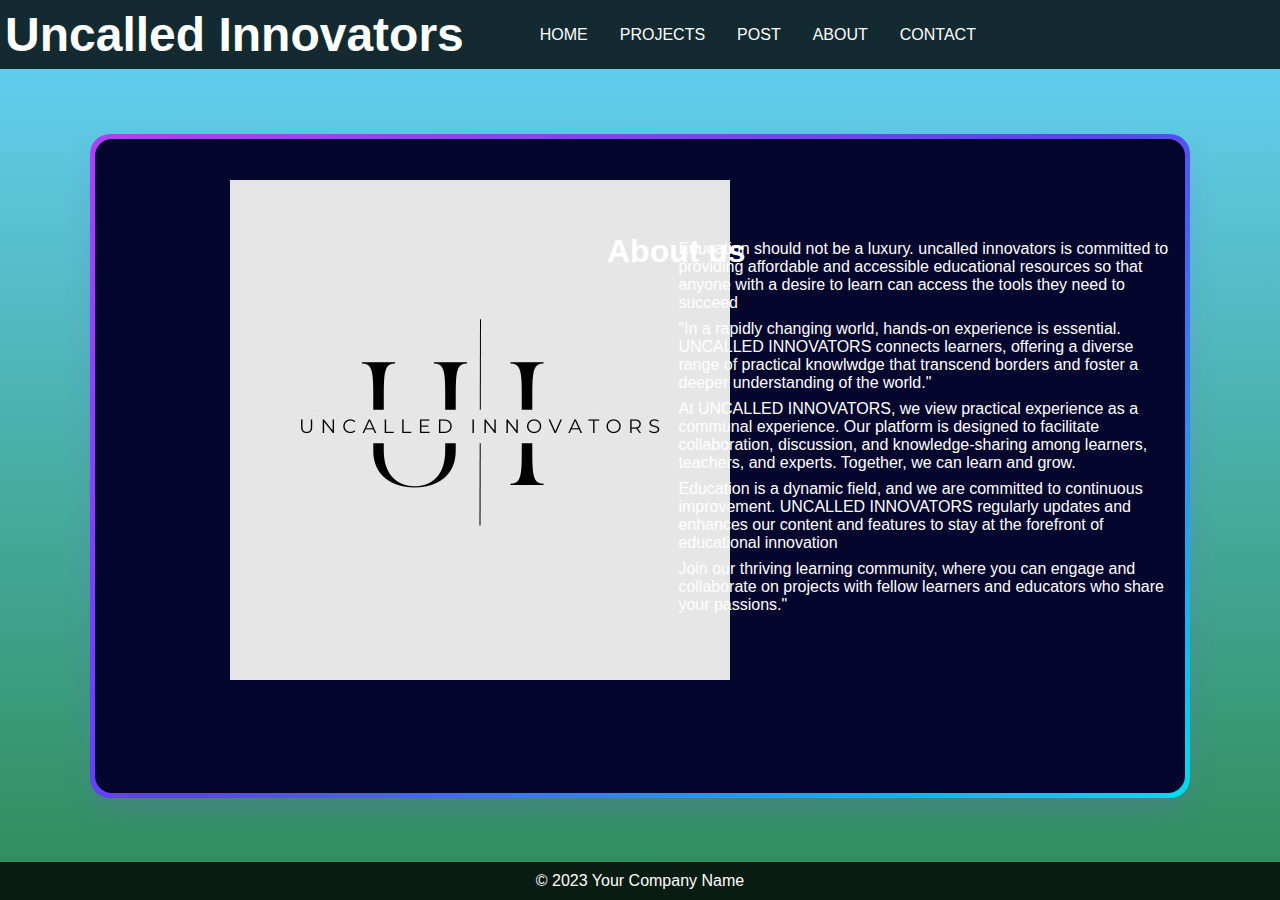
<file: about.html>
<!DOCTYPE html>
<html lang="en">
<head>
    <meta charset="UTF-8">
    <meta name="viewport" content="width=device-width, initial-scale=1.0">
    <link rel="stylesheet" href="aboutus.css">
    <title>About Us</title>
    <style>
        /* Apply gradient background to the body */
        body {
            background-image: linear-gradient(to bottom, #66D3FA, #2e8b57);
            margin: 0; /* Remove default margin */
            display: flex;
            flex-direction: column; /* Allow the footer to stay at the bottom */
            min-height: 100vh; /* Ensure the content takes at least the full viewport height */
        }

        .header {
            background-color: rgba(0, 0, 0, 0.8);
            display: flex;
            /* justify-content: space-between; */
            align-items: center;
            height: 69px;
            padding: 0 20px; /* Added padding to create space around the logo and buttons */
        }

        .logo {
            font-size: 24px;
            font-weight: bold;
            font-family: 'Poppins', sans-serif;
            color: #fff;
            margin-right: 70px;
        }

        .header-items {
            display: flex;
            gap: 20px;
        }

        .header-item button {
            background-color: transparent;
            border: none;
            color: #fff;
            font-size: 16px;
            cursor: pointer;
            transition: color 0.3s ease;
        }

        .header-item button:hover {
            color: #00D4FF;
        }

        .body {
            flex-grow: 1; /* Allow the body to take up remaining space */
            display: flex;
            justify-content: center; /* Center the content horizontally */
            align-items: center; /* Center the content vertically */
        }
        .card {
            width: 1090px;
            height: 654px;
            border-radius: 20px;
            padding: 5px;
            box-shadow: rgba(151, 65, 252, 0.2) 0 15px 30px -5px;
            box-shadow: rgba(151, 65, 252, 0.2) 0 15px 30px -5px;
    background-image: linear-gradient(144deg, #AF40FF, #5B42F3 50%, #00DDEB);
        }

        .card__content {
            background: rgb(5, 6, 45);
            border-radius: 17px;
            width: 100%;
            height: 100%;
        }

        footer {
            background-color: rgba(0, 0, 0, 0.8);
            color: #fff;
            text-align: center;
            padding: 10px 0;
        }
        .body .card .card__content .title h1{
            color: #fff;
            text-align: left;
            position: absolute;
            margin-top: 7.4%;
            margin-left: 40%;
        }
        .body .card .card__content .title p{
            /* color: #fff;
            text-align: left; */
            position: absolute;
            margin-top: 12%;
            margin-left: 30%;
        }
        .body .card .card__content .card-text p{
            color: #fff;
            min-width: 500px;
            position: absolute;
        }
        .body .card .card__content .card-text{
            align-items: center;
            gap: 50px;
            position: absolute;
            top: 10%;
            left: 53%;
            color: #fff;
            text-align: left;
            max-width: 50%;
        }
        .paragraph {
            flex: 1; /* Distribute available space equally among paragraphs */
            padding-top: 69px; /* Add padding between paragraphs */
        }
        .card-logo{

            position: absolute;
            top: 20% ;
            left: 18%;
        }
        .card-logo img{
            width: 100%;
            height: 100%;
        }
        .paragraph-1{
            position: absolute;
            top: 150px;
        }
        .paragraph-2{
            position: absolute;
            top: 230px;
        }
        .paragraph-3{
            position: absolute;
            top: 310px;
        }
        .paragraph-4{
            position: absolute;
            top: 390px;
        }
        .paragraph-5{
            position: absolute;
            top: 470px;
        }
    </style>
</head>
<body>
    <header class="header">
        <div class="logo">
            <h1 style="margin-left: -15px;">Uncalled Innovators</h1>
        </div>
        <div class="header-items">
            <div class="header-item"><button onclick="redirect_home();">HOME</button></div>
            <div class="header-item"><button onclick="redirect_project();">PROJECTS</button></div>
            <div class="header-item"><button onclick="redirect_post();">POST</button></div>
            <div class="header-item"><button onclick="redirect_about();">ABOUT</button></div>
            <div class="header-item"><button onclick="redirect_contact();">CONTACT</button></div>
        </div>
    </header>
    <div class="body">
        <div class="card">
            <div class="card__content">
                <div class="card-logo">
                    <img src="uncalled_innovators_logo.jpeg" alt="">
                </div>
                <div class="title"><h1>About us</h1>
                </div>
                    <div class="card-text">
                        <div class="paragraph-1">
                            <p> Education should not be a luxury. uncalled innovators is committed to providing affordable and accessible educational resources so that anyone with a desire to learn can access the tools they need to succeed</p>
                        </div>
                        <div class="paragraph-2">
                            <p> "In a rapidly changing world, hands-on experience is essential. UNCALLED INNOVATORS connects learners, offering a diverse range of practical knowlwdge that transcend borders and foster a deeper understanding of the world."</p>
                        </div>
                        <div class="paragraph-3">
                            <p>At UNCALLED INNOVATORS, we view practical experience as a communal experience. Our platform is designed to facilitate collaboration, discussion, and knowledge-sharing among learners, teachers, and experts. Together, we can learn and grow.</p>
                        </div>
                        <div class="paragraph-4">
                            <p>Education is a dynamic field, and we are committed to continuous improvement. UNCALLED INNOVATORS regularly updates and enhances our content and features to stay at the forefront of educational innovation</p>
                        </div>
                        <div class="paragraph-5">
                            <p>Join our thriving learning community, where you can engage and collaborate on projects with fellow learners and educators who share your passions."</p>
                        </div>
                    </div>
            </div>
        </div>
    </div>
    <footer>
        <p>&copy; 2023 Your Company Name</p>
    </footer>
</body>
<script>
    function redirect_home(){
        window.location = "index.html";
    }

    function redirect_project(){
        window.location = "project.html";
    }

    function redirect_post(){
        window.location = "industry_post.html";
    }

    function redirect_about(){
        window.location = "about.html";
    }
    function redirect_contact(){
        window.location = "contactus.html";
    }
</script>
</html>
</file>
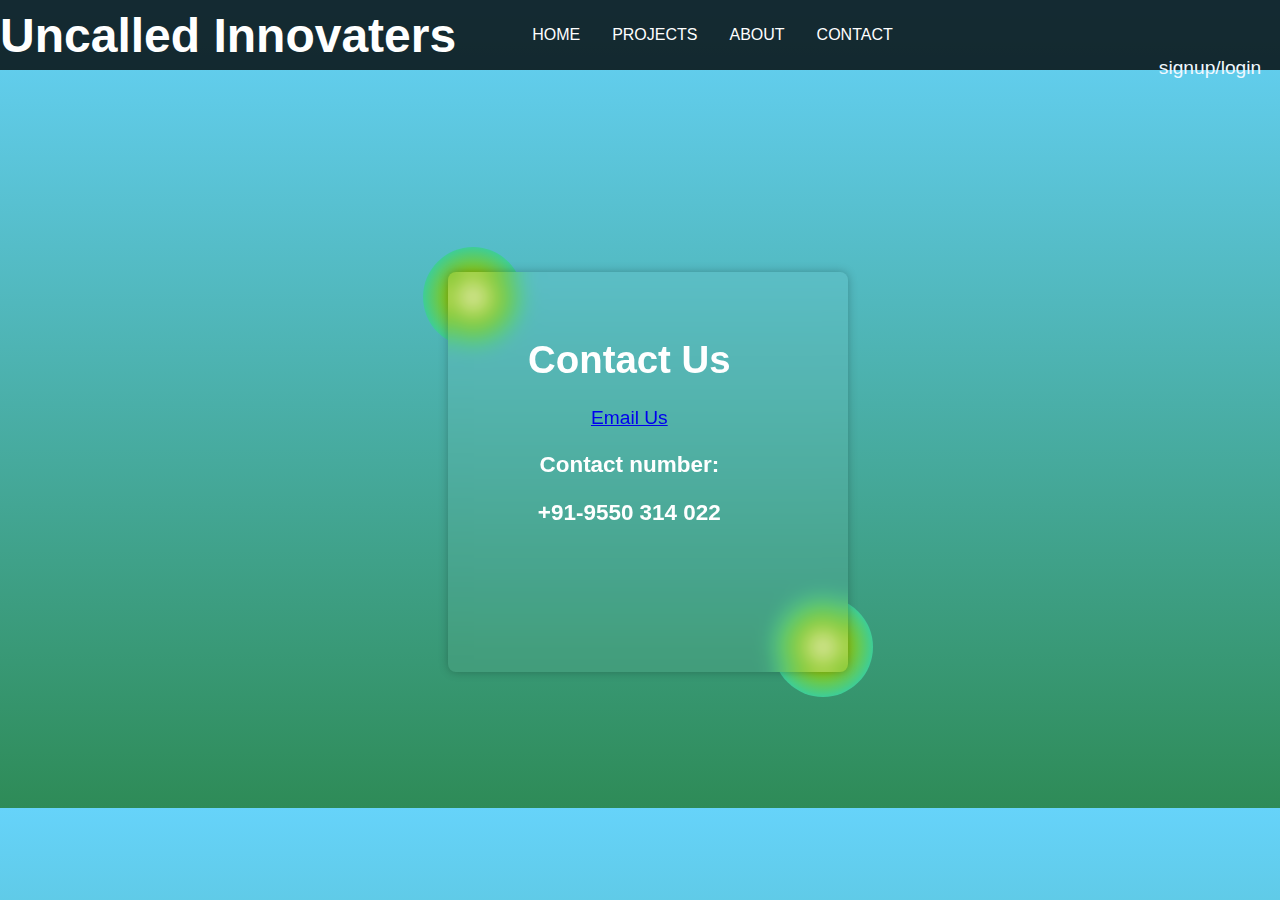
<file: contactus.html>
<!DOCTYPE html>
<html lang="en">
<head>
    <meta charset="UTF-8">
    <meta name="viewport" content="width=device-width, initial-scale=1.0">
    <title>Projects</title>
    <style>
        /* Add your project page styles here */
        body {
            margin: 0;
            padding: 0;
            background: linear-gradient( #66D3FA, #2e8b57);
            font-family: 'Poppins', sans-serif;
            color: #fff;
            height: 808px;
        }

        .header {
            background-color: rgba(0, 0, 0, 0.8);
            padding: 20px 0;
            display: flex;
            /* justify-content: space-around; */
            align-items: center;
            height: 30px;
        }

        .logo {
            font-size: 24px;
            font-weight: bold;
            font-family: 'Poppins', sans-serif;
            color: #fff;
            margin-right: 70px;
        }

        .header-items {
            display: flex;
            gap: 20px;
        }

        .header-item button {
            background-color: transparent;
            border: none;
            color: #fff;
            font-size: 16px;
            cursor: pointer;
            transition: color 0.3s ease;
        }

        .header-item button:hover {
            color: #00D4FF;
        }
        .container{
    position: absolute;
    top: 10%;
    left: 20%;
    font-size: larger;
    text-align: center;
    align-items: center;
}
        .header .signup .signup-button {
            background-color: transparent;
            border: none;
            color: aliceblue;
            position: absolute;
            font-size: larger;
            text-align: center;
            align-items: center;
            right: 1%;
            top: 6.2%;
        }
        .card {
            position: absolute;
            top :25%;
            left: 35%;
  width: 400px;
  height: 400px;
  transition: all 0.2s;
  position: relative;
  cursor: pointer;
}

.card-inner {
  width: inherit;
  height: inherit;
  background: rgba(255,255,255,.05);
  box-shadow: 0 0 10px rgba(0,0,0,0.25);
  backdrop-filter: blur(10px);
  border-radius: 8px;
}

.card:hover {
  transform: scale(1.04) rotate(1deg);
}

.circle {
  width: 100px;
  height: 100px;
  background: rgb(250,245,208);
background: radial-gradient(circle, rgba(250,245,208,1) 0%, rgba(136,198,25,1) 35%, rgba(0,212,255,1) 100%);
  border-radius: 50%;
  position: absolute;
  animation: move-up6 2s ease-in infinite alternate-reverse;
}

.circle:nth-child(1) {
  top: -25px;
  left: -25px;
}

.circle:nth-child(2) {
  bottom: -25px;
  right: -25px;
  animation-name: move-down1;
}

@keyframes move-up6 {
  to {
    transform: translateY(-10px);
  }
}

@keyframes move-down1 {
  to {
    transform: translateY(10px);
  }
}
    </style>
</head>
<body>
    <header class="header">
        <div class="logo">
            <h1>Uncalled Innovaters</h1>
        </div>
        <div class="header-items">
            <div class="header-item"><button onclick="redirect_home();">HOME</button></div>
            <div class="header-item"><button onclick="redirect_project();">PROJECTS</button></div>
            <!-- <div class="header-item"><button onclick="redirect_help();">help</button></div> -->
            <div class="header-item"><button onclick="redirect_about();">ABOUT</button></div>
            <div class="header-item"><button onclick="redirect_contact();">CONTACT</button></div>
        </div>
        <div class="signup">
            <button type="button" class="signup-button" onclick="redirect_signup();">signup/login</button>
        </div>
    </header>
    <div class="card">
        <div class="circle"></div>
        <div class="circle"></div>
        <div class="card-inner"> <div class="container">
            <h1>Contact Us</h1>
            <a href="mailto:polisettipardhu23@gmail.com" class="email-button">Email Us</a>
            <h3>Contact number:</h3>
            <h3>+91-9550 314 022</h3>
        </div></div>
    </div>
    <script>
        function redirect_home(){
            window.location = "index.html";
        }

        function redirect_project(){
            window.location = "project.html";
        }

        function redirect_help(){
            window.location = "help.html";
        }

        function redirect_about(){
            window.location = "about.html";
        }
        function redirect_contact(){
            window.location = "contactus.html";
        }
    </script>
</body>
</html>
</file>
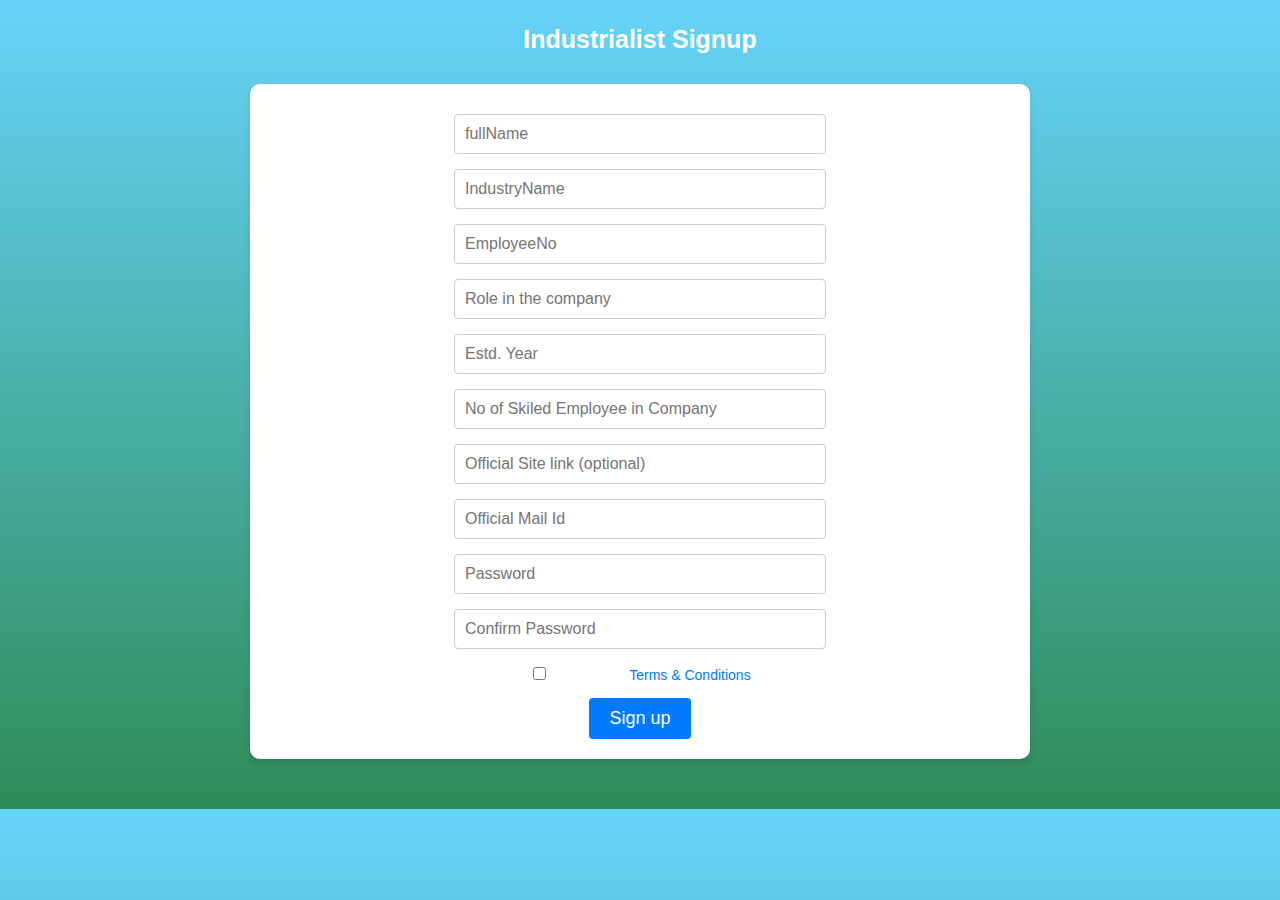
<file: industry_reg.html>
<!DOCTYPE html>
<html lang="en">
    <head>
        <meta charset="UTF-8">
        <meta name="viewport" content="width=device-width, initial-scale=1.0">
        <title>Industrialist Signup</title>
        <link rel="stylesheet" href="./student_reg.css">
    </head>
    <body>
        <p id="stu_signup">Industrialist Signup</p>
        <form action="indreg.php" method="post">
            <div class="form-group">
                <input
                    type="text"
                    class="form-control"
                    placeholder="fullName"
                    required="required"
                    id="signup-fullName" name = "fullname"
                >
            </div>
            <div class="form-group">
                <input
                    type="text"
                    class="form-control"
                    placeholder="IndustryName"
                    required="required"
                    id="signup-collegeName" name = "industryName"
                >
            </div>
            <div class="form-group">
                <input
                    type="text"
                    class="form-control"
                    placeholder="EmployeeNo"
                    required="required"
                    id="signup-regNo" name = "employeeNo"
                >
            </div>
            <div class="form-group">
                <input
                    type="text"
                    class="form-control"
                    placeholder="Role in the company"
                    required="required"
                    id="signup-stream" name = "role"
                >
            </div>
            <div class="form-group">
                <input
                    type="text"
                    class="form-control"
                    placeholder="Estd. Year"
                    required="required"
                    id="signup-branch" name = "esyear"
                >
            </div>
            <div class="form-group">
                <input
                    type="text"
                    class="form-control"
                    placeholder="No of Skiled Employee in Company"
                    required="required"
                    id="signup-curyear" name = "noskillEmp"
                >
            </div>
            <div class="form-group">
                <input
                    type="text"
                    class="form-control"
                    placeholder="Official Site link (optional)"
                    id="signup-passyear" name = "siteLink"
                >
            </div>
            <div class="form-group">
                <input
                    type="email"
                    class="form-control"
                    placeholder="Official Mail Id"
                    required="required"
                    id="signup-mail" name = "mail"
                >
            </div>
            <div class="form-group">
                <input
                    type="password"
                    class="form-control"
                    placeholder="Password"
                    required="required"
                    id="signup-password" name = "Password"
                >
            </div>
            <div class="form-group">
                <input
                    type="password"
                    class="form-control"
                    placeholder="Confirm Password"
                    required="required"
                    id="confirm-password" name = "conPassword"
                >
            </div>
            <div class="form-group">
                <label class="checkbox-inline">
                    <input type="checkbox" required="required" id="terms-checkbox">
                    I accept the
                    <a href="#">Terms &amp; Conditions</a>
                </label>
            </div>
            <input type="submit" class="btn btn-primary btn-block sign-btn" value="Sign up">
        </form>
    </body>
</html>
</file>
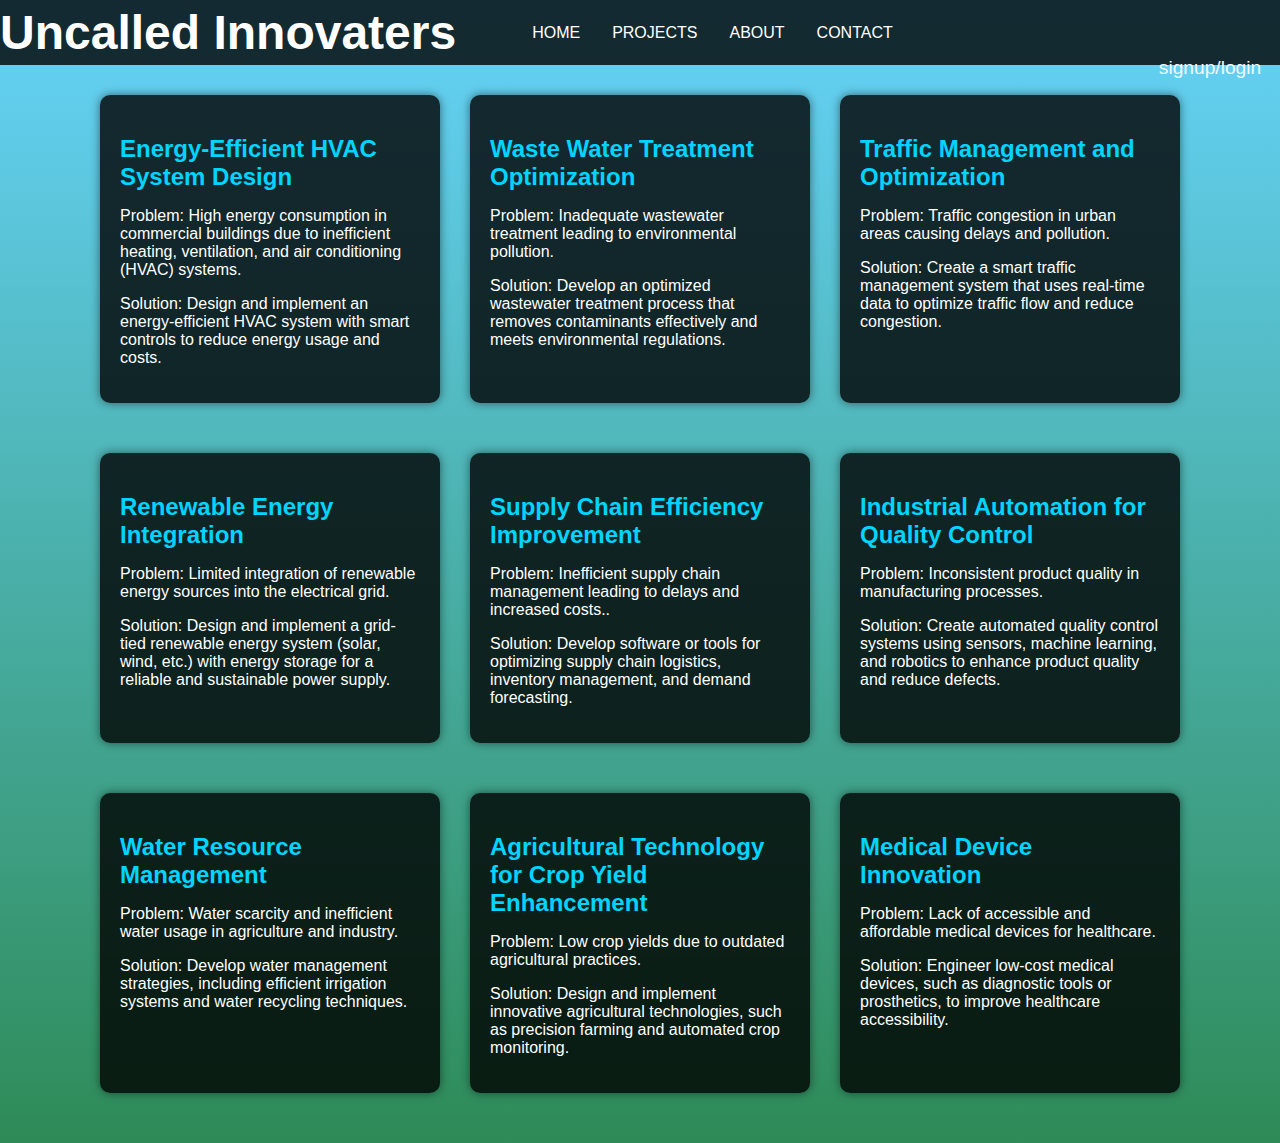
<file: project.html>
<!DOCTYPE html>
<html lang="en">
<head>
    <meta charset="UTF-8">
    <meta name="viewport" content="width=device-width, initial-scale=1.0">
    <title>Projects</title>
    <style>
        /* Add your project page styles here */
        body {
            margin: 0;
            padding: 0;
            background: linear-gradient( #66D3FA, #2e8b57);
            font-family: 'Poppins', sans-serif;
            color: #fff;
        }

        .header {
            background-color: rgba(0, 0, 0, 0.8);
            padding: 20px 0;
            display: flex;
            /* justify-content: space-around; */
            align-items: center;
            height: 25px;
        }

        .logo {
            font-size: 24px;
            font-weight: bold;
            font-family: 'Poppins', sans-serif;
            color: #fff;
            margin-right: 70px;
        }

        .header-items {
            display: flex;
            gap: 20px;
        }

        .header-item button {
            background-color: transparent;
            border: none;
            color: #fff;
            font-size: 16px;
            cursor: pointer;
            transition: color 0.3s ease;
        }

        .header-item button:hover {
            color: #00D4FF;
        }

        .projects-container {
            display: flex;
            flex-wrap: wrap;
            justify-content: center;
            gap: 30px;
            margin: 30px;
        }

        .project-card {
            width: 300px;
            background: rgba(0, 0, 0, 0.8);
            padding: 20px;
            border-radius: 10px;
            box-shadow: 0 0 10px rgba(0, 0, 0, 0.5);
            margin-bottom: 20px; /* Add margin between project cards */
        }

        .project-title {
            color: #00D4FF;
            font-size: 24px;
            margin-bottom: 10px;
        }

        .project-description {
            color: #fff;
            font-size: 16px;
        }
        .header .signup .signup-button {
            background-color: transparent;
            border: none;
            color: aliceblue;
            position: absolute;
            font-size: larger;
            text-align: center;
            align-items: center;
            right: 1%;
            top: 6.2%;
        }
    </style>
</head>
<body>
    <header class="header">
        <div class="logo">
            <h1>Uncalled Innovaters</h1>
        </div>
        <div class="header-items">
            <div class="header-item"><button onclick="redirect_home();">HOME</button></div>
            <div class="header-item"><button onclick="redirect_projects();">PROJECTS</button></div>
            <!-- <div class="header-item"><button onclick="redirect_help();">help</button></div> -->
            <div class="header-item"><button onclick="redirect_about();">ABOUT</button></div>
            <div class="header-item"><button onclick="redirect_contact();">CONTACT</button></div>
        </div>
        <div class="signup">
            <button type="button" class="signup-button" onclick="redirect_signup();">signup/login</button>
        </div>
    </header>
    <div class="projects-container">
        <div class="project-card">
            <h2 class="project-title">Energy-Efficient HVAC System Design</h2>
            <p class="project-description">Problem: High energy consumption in commercial buildings due to inefficient heating, ventilation, and air conditioning (HVAC) systems.
            </p><P class="project-description" >Solution: Design and implement an energy-efficient HVAC system with smart controls to reduce energy usage and costs.</p>
        </div>
        <div class="project-card">
            <h2 class="project-title">Waste Water Treatment Optimization</h2>
            <p class="project-description">Problem: Inadequate wastewater treatment leading to environmental pollution.</p>
                <p class="project-description">Solution: Develop an optimized wastewater treatment process that removes contaminants effectively and meets environmental regulations.</p>
        </div>
        <div class="project-card">
            <h2 class="project-title">Traffic Management and Optimization</h2>
            <p class="project-description">Problem: Traffic congestion in urban areas causing delays and pollution.</p>
            <p class="project-description">Solution: Create a smart traffic management system that uses real-time data to optimize traffic flow and reduce congestion.</p>
        </div>
        <div class="project-card">
            <h2 class="project-title">Renewable Energy Integration</h2>
            <p class="project-description">Problem: Limited integration of renewable energy sources into the electrical grid.</p>
            <p class="project-description">Solution: Design and implement a grid-tied renewable energy system (solar, wind, etc.) with energy storage for a reliable and sustainable power supply.</p>
        </div>
        <div class="project-card">
            <h2 class="project-title">Supply Chain Efficiency Improvement</h2>
            <p class="project-description">Problem: Inefficient supply chain management leading to delays and increased costs..</p>
            <p class="project-description">Solution: Develop software or tools for optimizing supply chain logistics, inventory management, and demand forecasting.</p>
        </div>
        <div class="project-card">
            <h2 class="project-title">Industrial Automation for Quality Control</h2>
            <p class="project-description">Problem: Inconsistent product quality in manufacturing processes.</p>
            <p class="project-description">Solution: Create automated quality control systems using sensors, machine learning, and robotics to enhance product quality and reduce defects.</p>
        </div>
        <div class="project-card">
            <h2 class="project-title">Water Resource Management</h2>
            <p class="project-description">Problem: Water scarcity and inefficient water usage in agriculture and industry.</p>
            <p class="project-description">Solution: Develop water management strategies, including efficient irrigation systems and water recycling techniques.</p>
        </div>
        <div class="project-card">
            <h2 class="project-title">Agricultural Technology for Crop Yield Enhancement</h2>
            <p class="project-description">Problem: Low crop yields due to outdated agricultural practices.</p>
            <p class="project-description">Solution: Design and implement innovative agricultural technologies, such as precision farming and automated crop monitoring.</p>
        </div>
        <div class="project-card">
            <h2 class="project-title">Medical Device Innovation</h2>
            <p class="project-description">Problem: Lack of accessible and affordable medical devices for healthcare.</p>
            <p class="project-description">Solution: Engineer low-cost medical devices, such as diagnostic tools or prosthetics, to improve healthcare accessibility.</p>
        </div>
        <!-- <div class="project-card">
            <h2 class="project-title">Environmental Monitoring and Remediation</h2>
            <p class="project-description">Problem: Pollution and environmental degradation in sensitive ecosystems.</p>
            <p class="project-description">Solution: Develop monitoring systems and remediation technologies to address pollution and protect natural habitats.</p>
        </div> -->
    </div>

    <script>
        function redirect_home(){
            window.location = "index.html";
        }

        function redirect_project(){
            window.location = "in.html";
        }

        function redirect_help(){
            window.location = "help.html";
        }

        function redirect_about(){
            window.location = "about.html";
        }
        function redirect_contact(){
            window.location = "contactus.html";
        }
    </script>
</body>
</html>
</file>
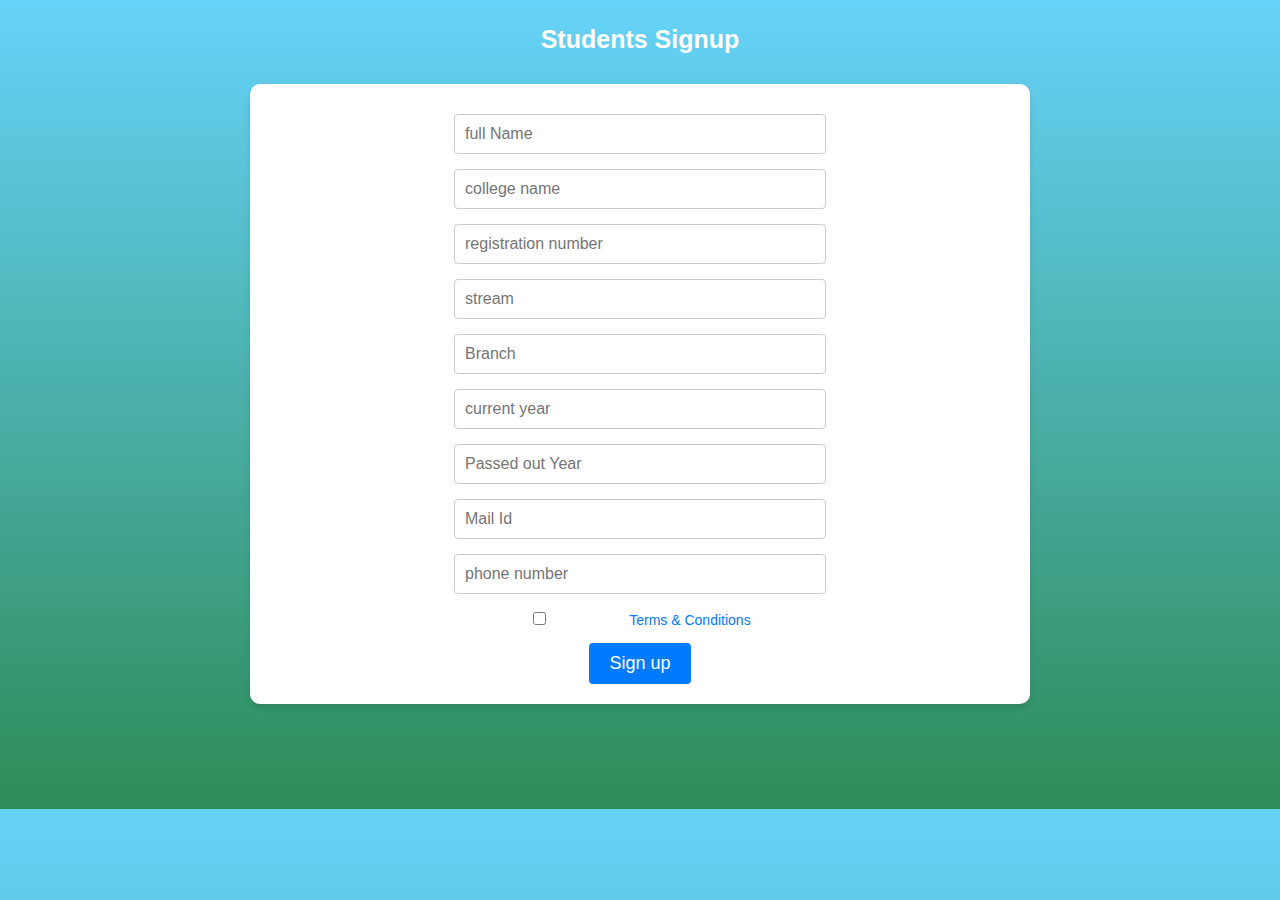
<file: student_reg.html>
<!DOCTYPE html>
<html lang="en">
    <head>
        <meta charset="UTF-8">
        <meta name="viewport" content="width=device-width, initial-scale=1.0">
        <title>Students Signup</title>
        <link rel="stylesheet" href="./student_reg.css">
    </head>
    <body>
        <p id="stu_signup">Students Signup</p>
        <form action="signup.php" method="post">
            <div class="form-group">
                <input
                    type="text"
                    class="form-control"
                    placeholder="full Name"
                    required="required"
                    id="signup-fullName" name = "fullName"
                >
            </div>
            <div class="form-group">
                <input
                    type="text"
                    class="form-control"
                    placeholder="college name"
                    required="required"
                    id="signup-collName" name = "collName"
                >
            </div>
            <div class="form-group">
                <input
                    type="text"
                    class="form-control"
                    placeholder="registration number"
                    required="required"
                    id="signup-regNo" name = "regNo"
                >
            </div>
            <div class="form-group">
                <input
                    type="text"
                    class="form-control"
                    placeholder="stream"
                    required="required"
                    id="signup-stream" name = "stream"
                >
            </div>
            <div class="form-group">
                <input
                    type="text"
                    class="form-control"
                    placeholder="Branch"
                    required="required"
                    id="signup-branch" name = "branch"
                >
            </div>
            <div class="form-group">
                <input
                    type="text"
                    class="form-control"
                    placeholder="current year"
                    required="required"
                    id="signup-curyear" name = "curyear"
                >
            </div>
            <div class="form-group">
                <input
                    type="text"
                    class="form-control"
                    placeholder="Passed out Year"
                    required="required"
                    id="signup-passyear" name = "passyear"
                >
            </div>
            <div class="form-group">
                <input
                    type="email"
                    class="form-control"
                    placeholder="Mail Id"
                    required="required"
                    id="signup-mail" name = "mail"
                >
            </div>
            <div class="form-group">
                <input
                    type="text"
                    class="form-control"
                    placeholder="phone number"
                    required="required"
                    id="signup-pnNum" name = "pnNum"
                >
            </div>
            <div class="form-group">
                <label class="checkbox-inline">
                    <input type="checkbox" required="required" id="terms-checkbox">
                    I accept the
                    <a href="#">Terms &amp; Conditions</a>
                </label>
            </div>
            <input type="submit" class="btn btn-primary btn-block sign-btn" value="Sign up">
        </form>
    </body>
</html>
</file>
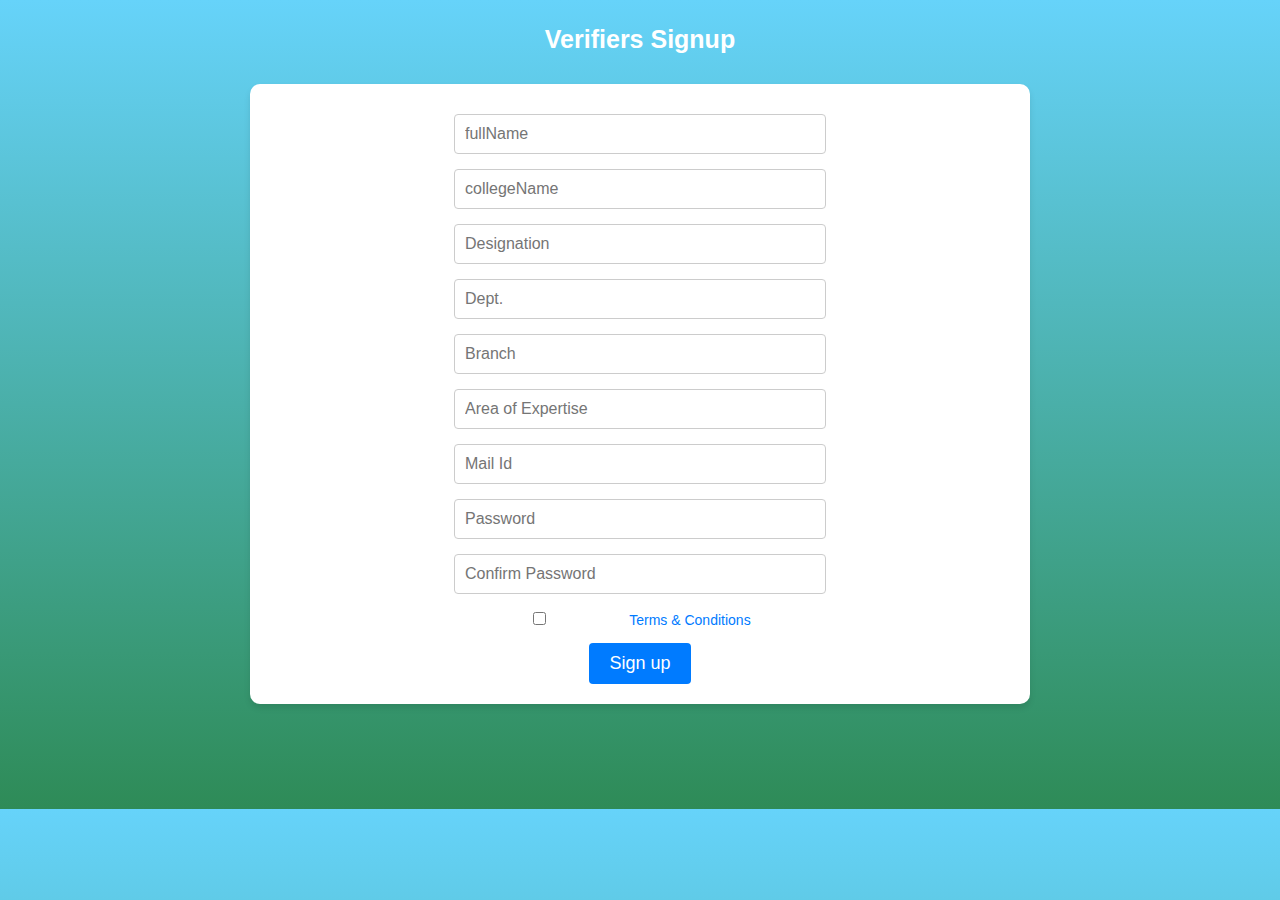
<file: verify_reg.html>
<!DOCTYPE html>
<html lang="en">
    <head>
        <meta charset="UTF-8">
        <meta name="viewport" content="width=device-width, initial-scale=1.0">
        <title>Verifiers Signup</title>
        <link rel="stylesheet" href="./student_reg.css">
    </head>
    <body>
        <p id="stu_signup">Verifiers Signup</p>
        <form action="/examples/actions/confirmation.php" method="post">
            <div class="form-group">
                <input
                    type="text"
                    class="form-control"
                    placeholder="fullName"
                    required="required"
                    id="signup-fullName"
                >
            </div>
            <div class="form-group">
                <input
                    type="text"
                    class="form-control"
                    placeholder="collegeName"
                    required="required"
                    id="signup-collegeName"
                >
            </div>
            <div class="form-group">
                <input
                    type="text"
                    class="form-control"
                    placeholder="Designation"
                    required="required"
                    id="signup-regNo"
                >
            </div>
            <div class="form-group">
                <input
                    type="text"
                    class="form-control"
                    placeholder="Dept."
                    required="required"
                    id="signup-stream"
                >
            </div>
            <div class="form-group">
                <input
                    type="text"
                    class="form-control"
                    placeholder="Branch"
                    required="required"
                    id="signup-branch"
                >
            </div>
            <div class="form-group">
                <input
                    type="text"
                    class="form-control"
                    placeholder="Area of Expertise"
                    required="required"
                    id="signup-curyear"
                >
            </div>
            <!-- <div class="form-group">
                <input
                    type="text"
                    class="form-control"
                    placeholder="Passed out Year"
                    required="required"
                    id="signup-passyear"
                >
            </div> -->
            <div class="form-group">
                <input
                    type="email"
                    class="form-control"
                    placeholder="Mail Id"
                    required="required"
                    id="signup-mail"
                >
            </div>
            <div class="form-group">
                <input
                    type="password"
                    class="form-control"
                    placeholder="Password"
                    required="required"
                    id="signup-password"
                >
            </div>
            <div class="form-group">
                <input
                    type="password"
                    class="form-control"
                    placeholder="Confirm Password"
                    required="required"
                    id="confirm-password"
                >
            </div>
            <div class="form-group">
                <label class="checkbox-inline">
                    <input type="checkbox" required="required" id="terms-checkbox">
                    I accept the
                    <a href="#">Terms &amp; Conditions</a>
                </label>
            </div>
            <input type="submit" class="btn btn-primary btn-block sign-btn" value="Sign up">
        </form>
    </body>
</html>


<!-- 
name
industry
idi--/uid
role 
estd year
no of skilled emp(range)
site(optional)
company official mail
-->
</file>
<file: aboutus.css>
body, h1, h2, p {
    margin: 0;
    padding: 0;
}

/* Apply a background color and text styles */
body {
    background-image: linear-gradient(to bottom,#cfbcab,#df917c);
    font-family: Arial, sans-serif;
   
}

/* Style the header */
header {
    background-color: #333;
    color: #fff;
    text-align: center;
    padding: 2rem 0;
}

/* Style the main content section */
.about-content {
    max-width: 800px;
    margin: 2rem auto;
    display: flex;
    justify-content: center;
    align-items: center;
    background-color: #fff;
    box-shadow: 0 4px 6px rgba(0, 0, 0, 0.1);
    border-radius: 8px;
    padding: 15rem;
}

/* Style the company image */
.about-image {
    flex: 1;
    margin-right: 2rem;
}

.about-image img {
    max-width: 100%;
    border-radius: 10px;
}

/* Style the about text */
.about-text {
    flex: 2;
}

/* Style the footer */
footer {
    text-align: center;
    padding: 1rem 0;
    background-color: #333;
    color: #fff;
}
</file>
<file: student_reg.css>
body {
    margin: 0;
    padding: 0;
    font-family: Arial, Helvetica, sans-serif;
    background-color: #f5f5f5;
}
body {
    margin: 0;
    padding: 0;
    background: linear-gradient( #66D3FA, #2e8b57);
    font-family: 'Poppins', sans-serif;
    color: #fff;
    height: 784px;
}
#stu_signup{
    text-align: center;
    font-family: 'Lucida Sans', 'Lucida Sans Regular', 'Lucida Grande', 'Lucida Sans Unicode', Geneva, Verdana, sans-serif;
    font-weight: bolder;
    font-size: 25px;
}
/* Center the form on the page */
form {
    width: 740px;
    /* max-width: 400px; */
    margin: 0 auto;
    margin-top: 30px;
    display: flex;
    justify-content: center;
    flex-direction: column;
    align-items: center;
    padding: 20px;
    background-color: #fff;
    box-shadow: 0 4px 6px rgba(0, 0, 0, 0.1);
    border-radius: 10px;

}

/* Style the form elements */
.form-group {
    margin-bottom: 15px;
}

.form-control {
    width: 350px;
    padding: 10px;
    border: 1px solid #ccc;
    border-radius: 4px;
    font-size: 16px;
}

/* Style the submit button */
.sign-btn {
    background-color: #007BFF;
    color: #fff;
    border: none;
    padding: 10px 20px;
    border-radius: 4px;
    font-size: 18px;
    cursor: pointer;
}

/* Style the checkbox label */
.checkbox-inline {
    display: block;
    font-size: 14px;
}

/* Style the link within the checkbox label */
.checkbox-inline a {
    color: #007BFF;
    text-decoration: none;
}

/* Add some spacing to the top and bottom of the form */
.form-group:first-child {
    margin-top: 10px;
}

.form-group:last-child {
    margin-bottom: 20px;
}
</file>
